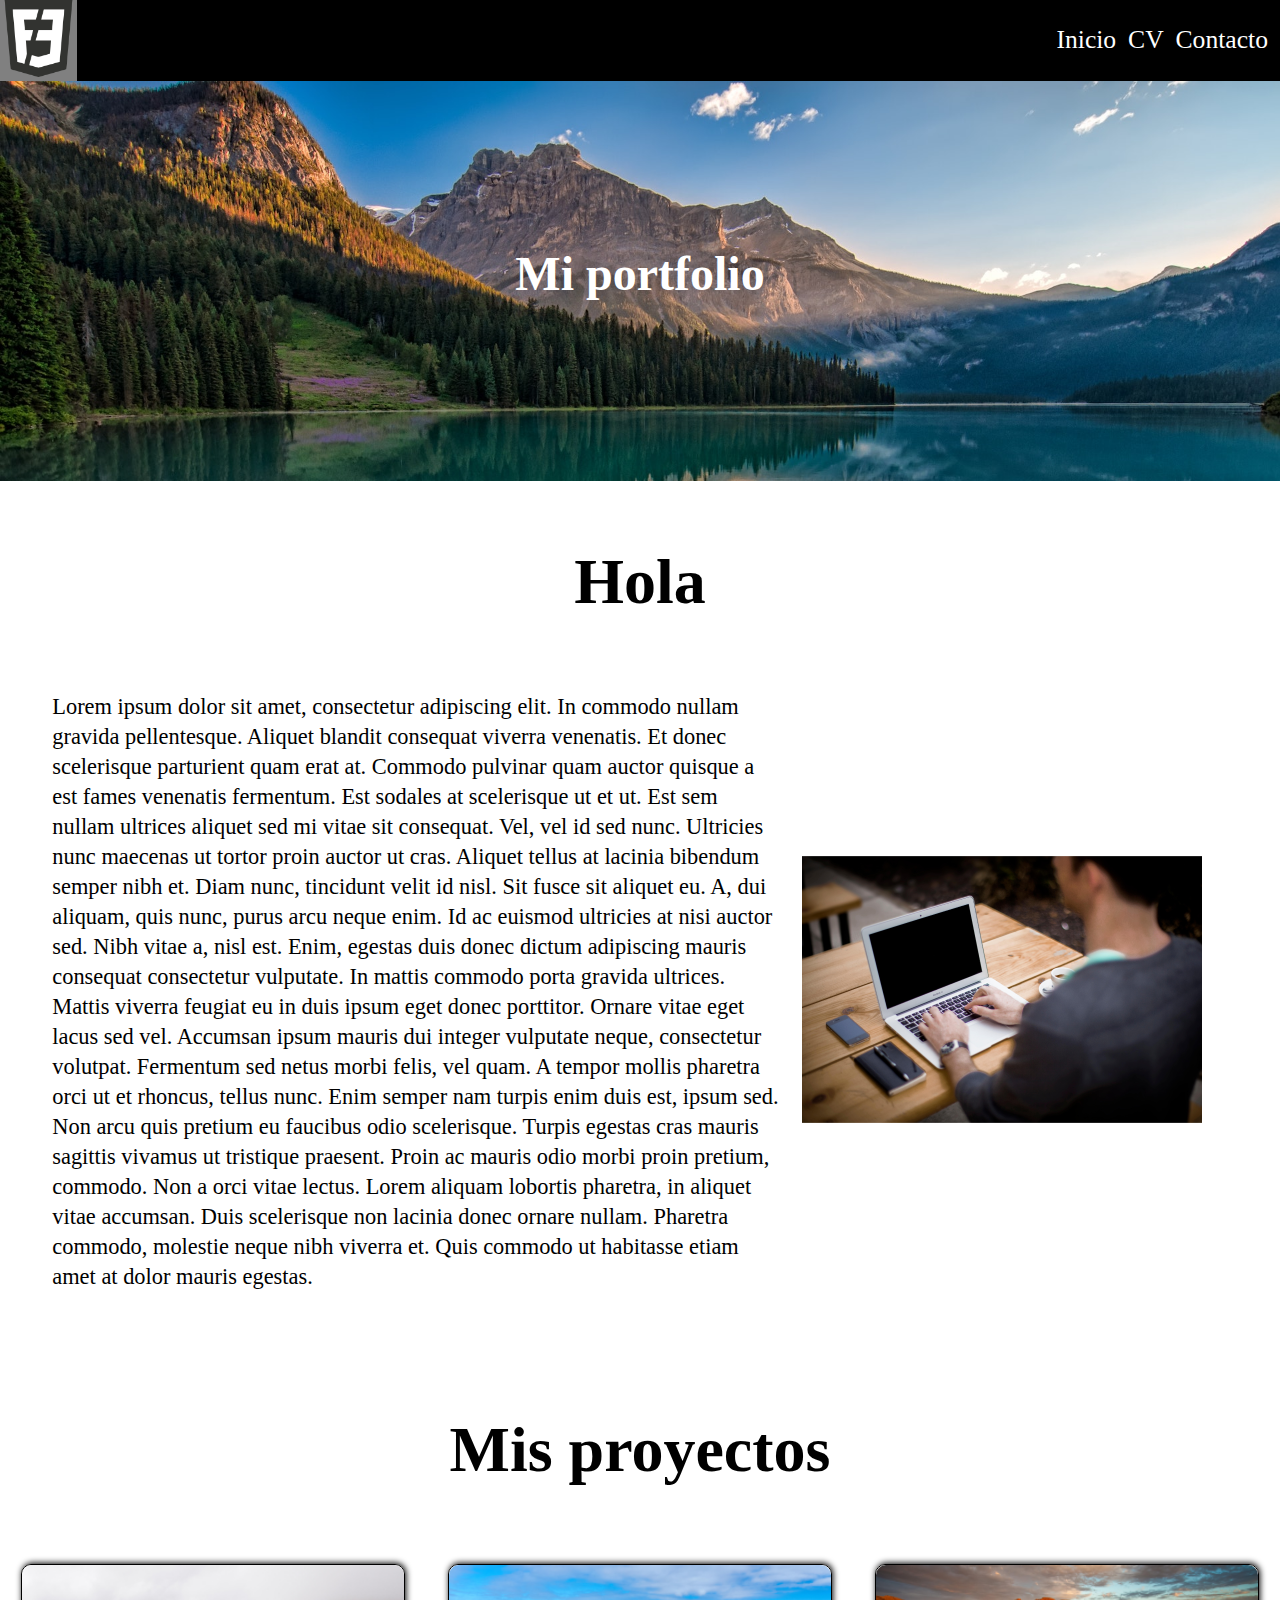
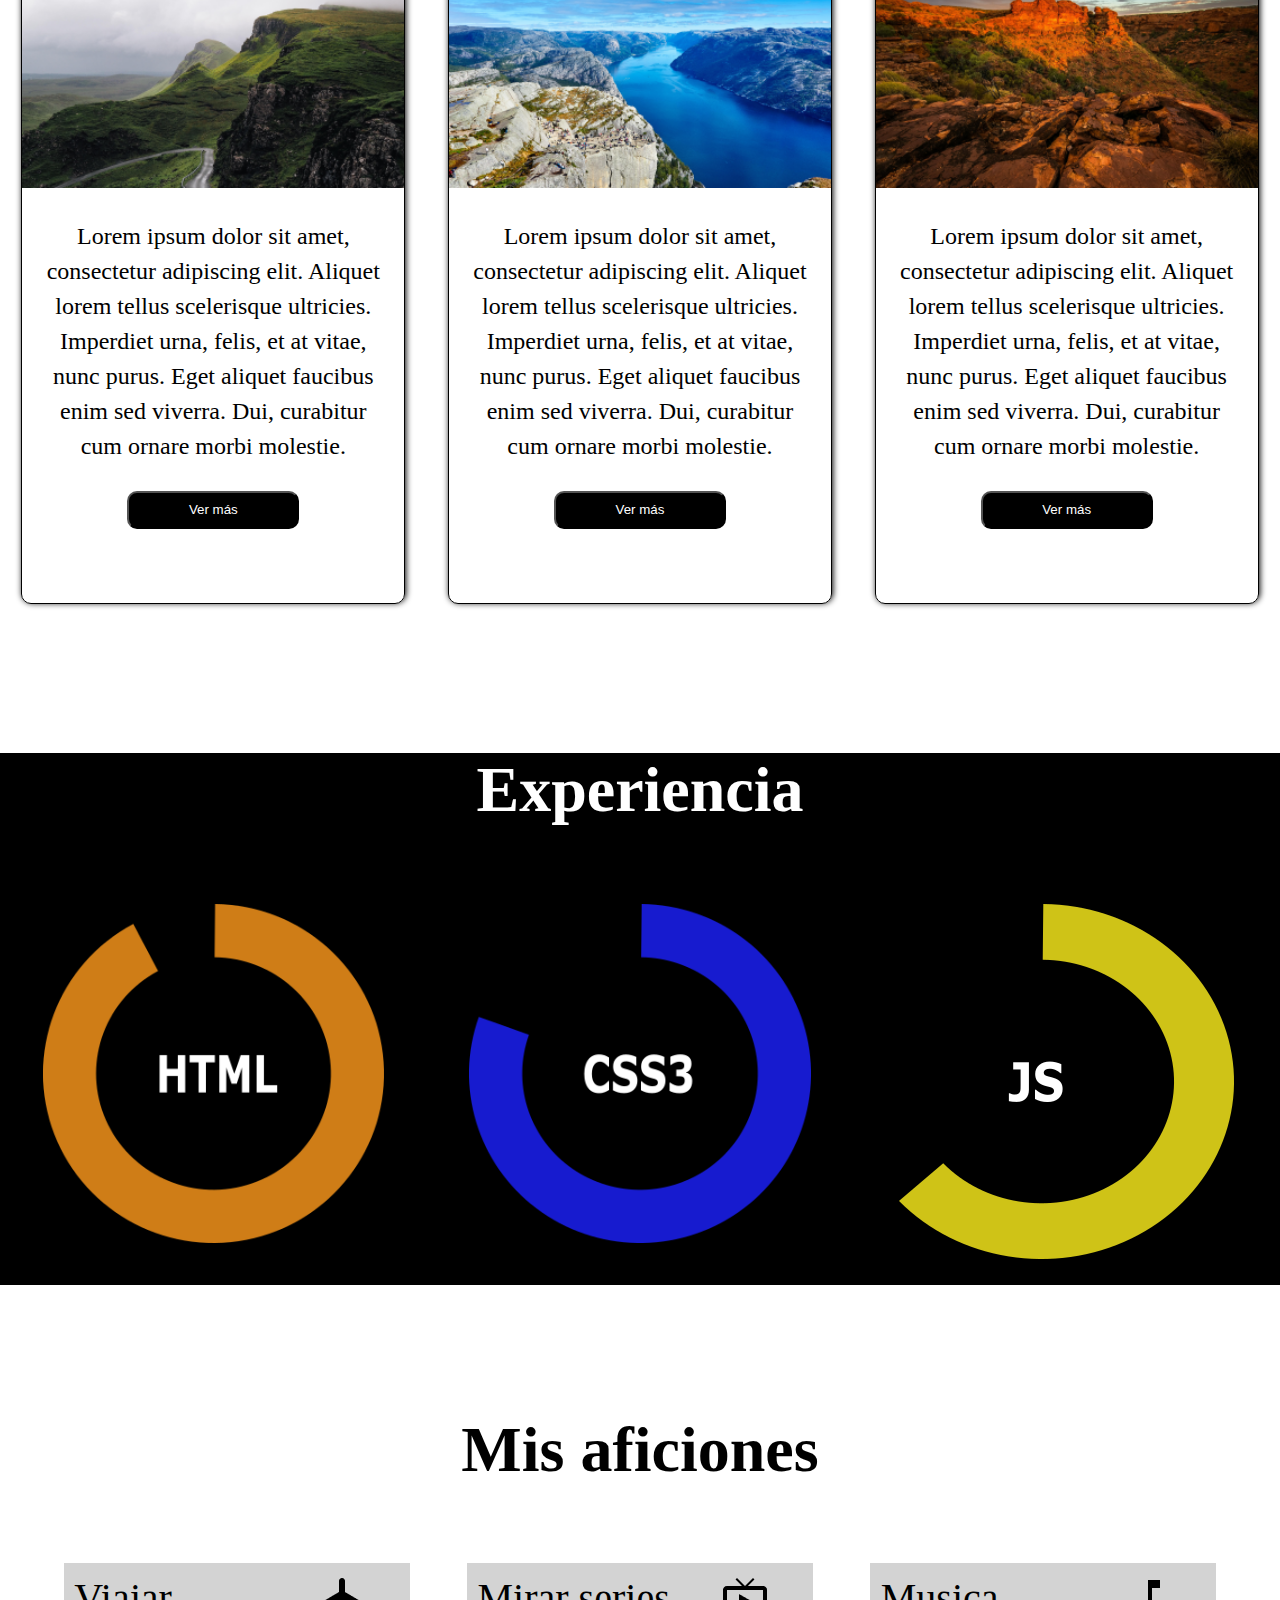
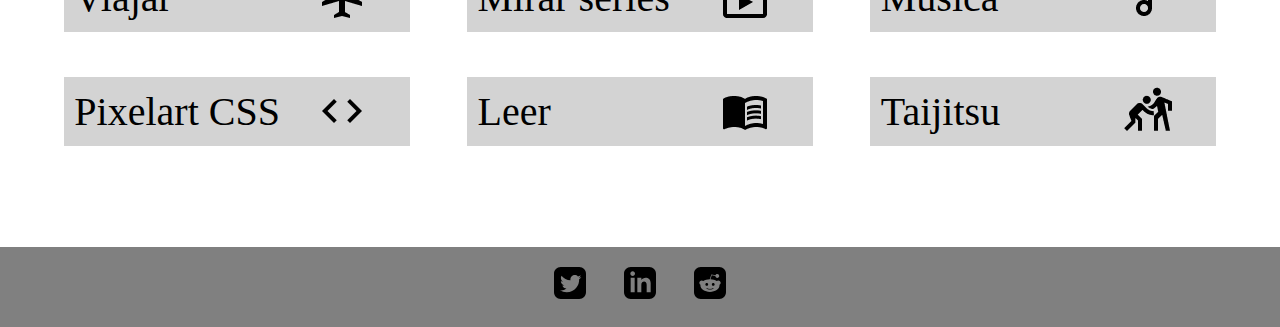
<file: PAC1 con CSS/CurriculumVitae/index.html>
<!DOCTYPE html>
<html lang="es">
  <head>
    <meta charset="UTF-8" />
    <meta http-equiv="X-UA-Compatible" content="IE=edge" />
    <meta name="viewport" content="width=device-width, initial-scale=1.0" />
    <link rel="stylesheet" href="./css/indexStyle.css" />
    <title>Index</title>
  </head>

  <body>
    <header>
      <section class="cabecera">
        <div class="logo">
          <img src="./img/pngwing.com.png" alt="Logo frontend developer" />
        </div>
        <div class="menu">
          <nav class="containerMenu">
            <ul class="listaMenu">
              <li><a href="#">Inicio</a></li>
              <li><a href="./cv.html">CV</a></li>
              <li><a href="./contacto.html">Contacto</a></li>
            </ul>
          </nav>
        </div>
      </section>
      <section class="titulo">
        <h1>Mi portfolio</h1>
      </section>
    </header>
    <main>
      <section class="saludo">
        <h2>Hola</h2>
        <div class="presentacion">
          <p>
            Lorem ipsum dolor sit amet, consectetur adipiscing elit. In commodo
            nullam gravida pellentesque. Aliquet blandit consequat viverra
            venenatis. Et donec scelerisque parturient quam erat at. Commodo
            pulvinar quam auctor quisque a est fames venenatis fermentum. Est
            sodales at scelerisque ut et ut. Est sem nullam ultrices aliquet sed
            mi vitae sit consequat. Vel, vel id sed nunc. Ultricies nunc
            maecenas ut tortor proin auctor ut cras. Aliquet tellus at lacinia
            bibendum semper nibh et. Diam nunc, tincidunt velit id nisl. Sit
            fusce sit aliquet eu. A, dui aliquam, quis nunc, purus arcu neque
            enim. Id ac euismod ultricies at nisi auctor sed. Nibh vitae a, nisl
            est. Enim, egestas duis donec dictum adipiscing mauris consequat
            consectetur vulputate. In mattis commodo porta gravida ultrices.
            <br />
            Mattis viverra feugiat eu in duis ipsum eget donec porttitor. Ornare
            vitae eget lacus sed vel. Accumsan ipsum mauris dui integer
            vulputate neque, consectetur volutpat. Fermentum sed netus morbi
            felis, vel quam. A tempor mollis pharetra orci ut et rhoncus, tellus
            nunc. Enim semper nam turpis enim duis est, ipsum sed. Non arcu quis
            pretium eu faucibus odio scelerisque. Turpis egestas cras mauris
            sagittis vivamus ut tristique praesent. Proin ac mauris odio morbi
            proin pretium, commodo. Non a orci vitae lectus. Lorem aliquam
            lobortis pharetra, in aliquet vitae accumsan. Duis scelerisque non
            lacinia donec ornare nullam. Pharetra commodo, molestie neque nibh
            viverra et. Quis commodo ut habitasse etiam amet at dolor mauris
            egestas.
          </p>
          <div>
            <img
              src="./img/foto 1.png"
              alt="Persona tecleando en un portatil"
            />
          </div>
        </div>
      </section>
      <section class="sectProyectos">
        <h2>Mis proyectos</h2>
        <section class="proyectos">
          <article class="proyectosArt">
            <img src="./img/pr1 1.png" alt="" />
            <p>
              Lorem ipsum dolor sit amet, consectetur adipiscing elit. Aliquet
              lorem tellus scelerisque ultricies. Imperdiet urna, felis, et at
              vitae, nunc purus. Eget aliquet faucibus enim sed viverra. Dui,
              curabitur cum ornare morbi molestie.
            </p>
            <button>Ver más</button>
          </article>
          <article class="proyectosArt">
            <img src="./img/pr1 1 (1).png" alt="" />
            <p>
              Lorem ipsum dolor sit amet, consectetur adipiscing elit. Aliquet
              lorem tellus scelerisque ultricies. Imperdiet urna, felis, et at
              vitae, nunc purus. Eget aliquet faucibus enim sed viverra. Dui,
              curabitur cum ornare morbi molestie.
            </p>
            <button>Ver más</button>
          </article>
          <article class="proyectosArt">
            <img src="./img/pr1 1 (2).png" alt="" />
            <p>
              Lorem ipsum dolor sit amet, consectetur adipiscing elit. Aliquet
              lorem tellus scelerisque ultricies. Imperdiet urna, felis, et at
              vitae, nunc purus. Eget aliquet faucibus enim sed viverra. Dui,
              curabitur cum ornare morbi molestie.
            </p>
            <button>Ver más</button>
          </article>
        </section>
      </section>
      <section class="containerExp">
        <h2>Experiencia</h2>
        <article class="experiencia">
          <div>
            <img src="./img/grafic_html5.png" alt="" />
          </div>

          <div>
            <img src="./img/grafic_css3.png" alt="" />
          </div>
          <div>
            <img src="./img/grafic_js.png" alt="" />
          </div>
        </article>
      </section>
      <section>
        <h2>Mis aficiones</h2>
        <section class="aficiones">
          <div>
            <p>Viajar</p>
            <img src="./img/Airplanemode active.png" alt="" />
          </div>
          <div>
            <p>Mirar series</p>
            <img src="./img/Live tv.png" alt="" />
          </div>
          <div>
            <p>Musica</p>
            <img src="./img/Music note.png" alt="" />
          </div>
          <div>
            <p>Pixelart CSS</p>
            <img src="./img/Code.png" alt="" />
          </div>
          <div>
            <p>Leer</p>
            <img src="./img/Menu book.png" alt="" />
          </div>
          <div>
            <p>Taijitsu</p>
            <img src="./img/Sports kabaddi.png" alt="" />
          </div>
        </section>
      </section>
    </main>

    <footer>
      <section class="sectionRRSS">
        <ul class="rrss">
          <li>
            <a href=""
              ><img src="./img/iconmonstr-twitter-3.svg" alt="Logo de twitter"
            /></a>
          </li>
          <li>
            <a href=""
              ><img
                src="./img/iconmonstr-linkedin-3.svg"
                alt="Logo de linkedin"
            /></a>
          </li>
          <li>
            <a href=""
              ><img src="./img/iconmonstr-reddit-3.svg" alt="Logo de reddit"
            /></a>
          </li>
        </ul>
      </section>
    </footer>
  </body>
</html>
</file>
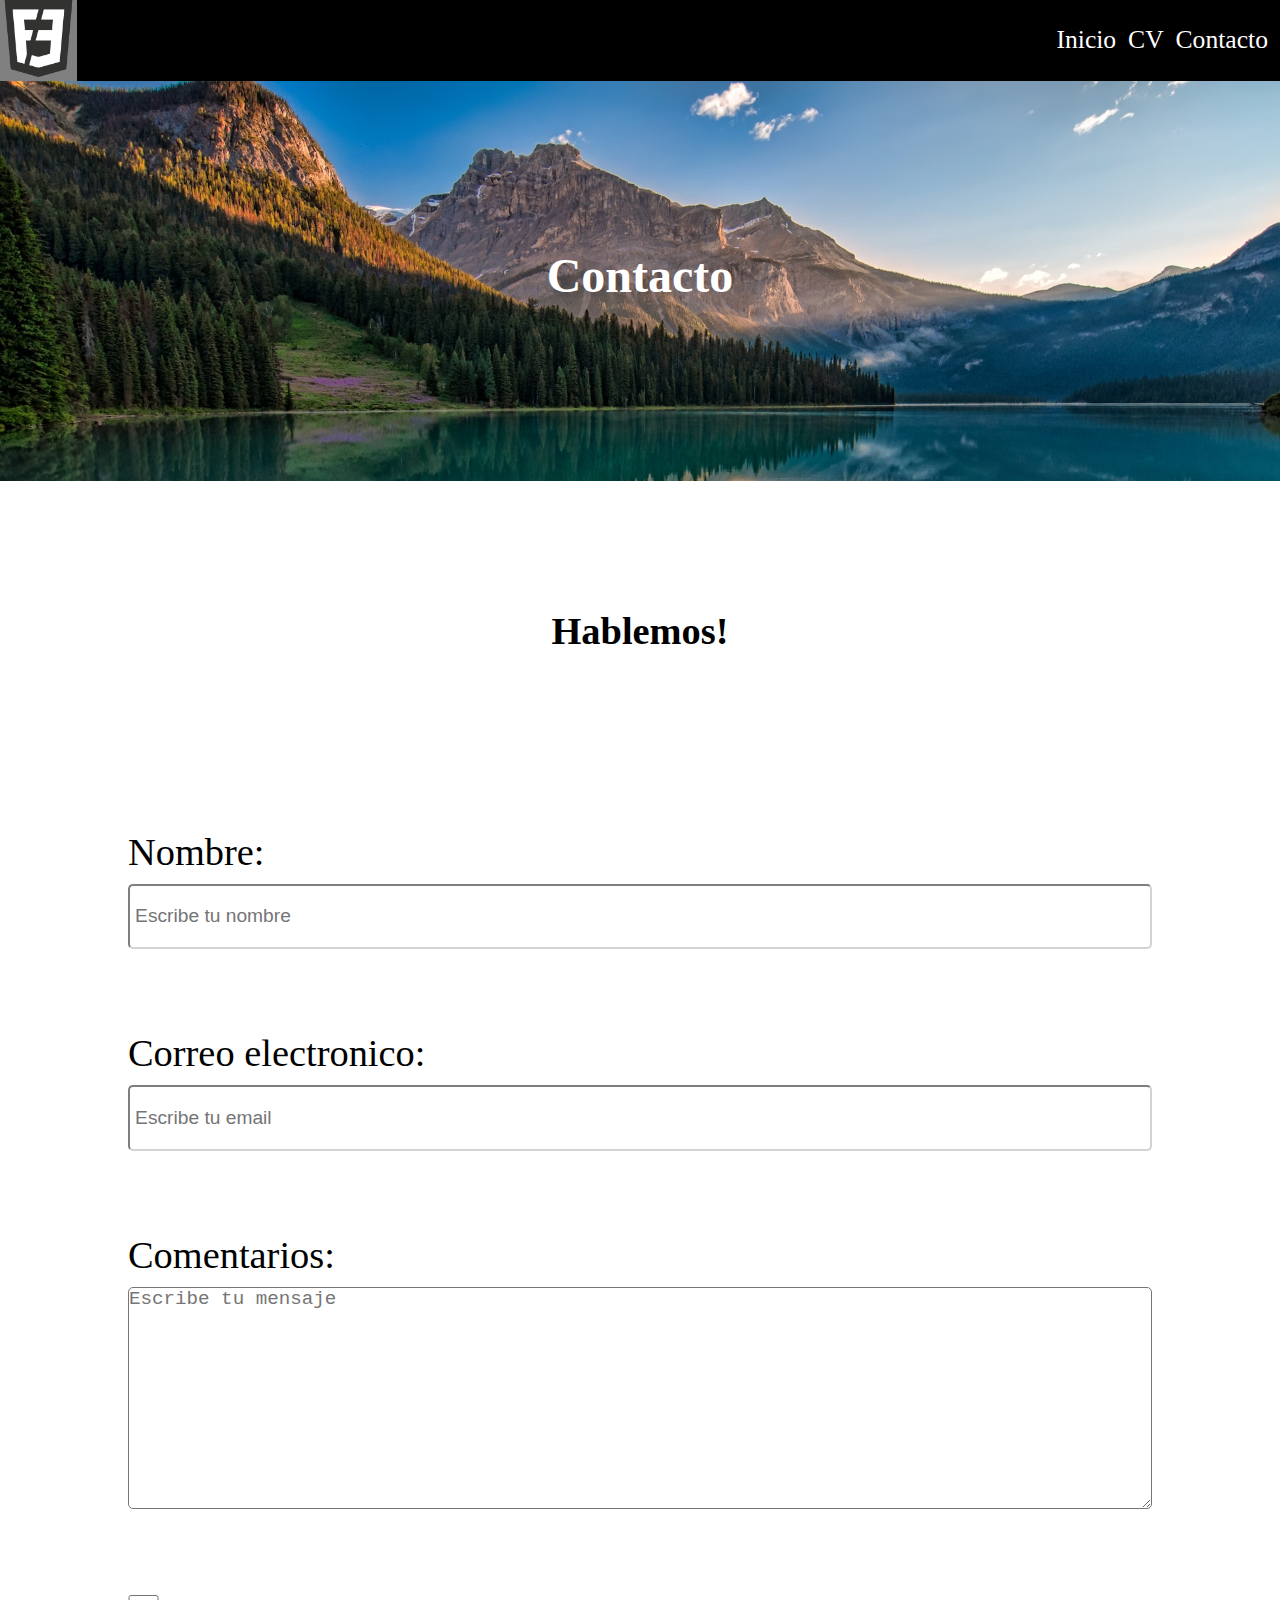
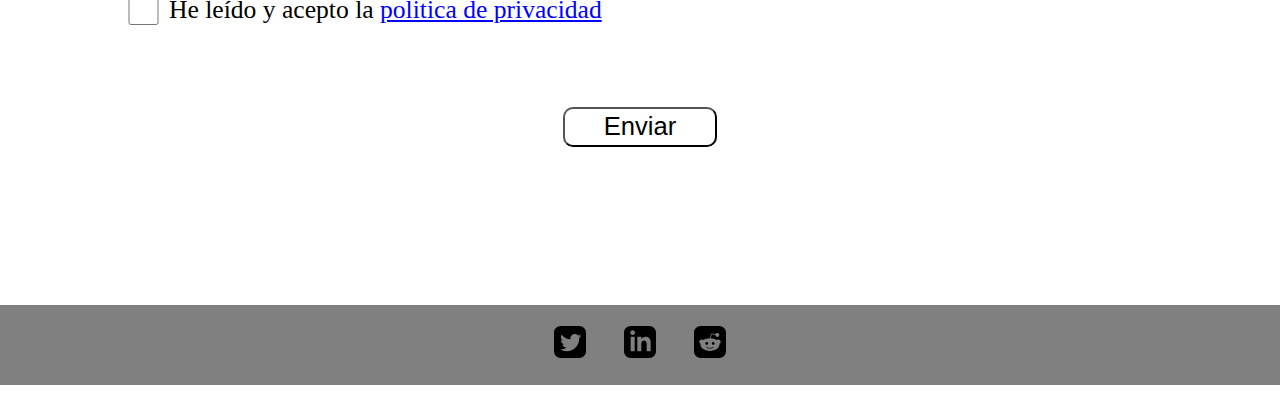
<file: PAC1 con CSS/CurriculumVitae/contacto.html>
<!DOCTYPE html>
<html lang="es">

<head>
    <meta charset="UTF-8">
    <meta http-equiv="X-UA-Compatible" content="IE=edge">
    <meta name="viewport" content="width=device-width, initial-scale=1.0">
    <link rel="stylesheet" href="./css/formStyle.css">
    <title>Contacto</title>
</head>

<body>
    <header>
        <section class="cabecera">
            <div class="logo">
                <img src="./img/pngwing.com.png"
                    alt="Logo frontend developer">

            </div>
            <div class="menu">
                <nav class="containerMenu">
                    <ul class="listaMenu">
                        <li><a href="./index.html">Inicio</a></li>
                        <li><a href="./cv.html">CV</a></li>
                        <li><a href="#">Contacto</a></li>
                    </ul>
                </nav>
            </div>



        </section>
        <section class="titulo">

            <h1> Contacto</h1>
        </section>
    </header>
    <main>

        <section class="sectionForm">
            <h2 class="titulo2">Hablemos!</h2> <br>
        <form class="formulario" action="" id="formContacto">
            <ul>
                <li>
                      <label class="label" for="nombre">Nombre:</label> <br>
            <input class="input" id="nombre" type="text" placeholder="Escribe tu nombre">
                </li>
              </li>
                <li>
                         <label class="label" for="mail">Correo electronico:</label>
            <input class="input" type="email" name="mail" id="mail" placeholder="Escribe tu email"> 
                </li>

                <li>
                 <label class="label" for="texto">Comentarios:</label>

                    <textarea class="textarea" name="texto" id="texto" cols="30" rows="10" placeholder="Escribe tu mensaje"></textarea>
                </li>
                <li class="liCheck">
            <input class="inputCheck" type="checkbox" name="check" id="check">

                    <label class="labelCheck" for="check">He leído y acepto la <a href="#">politica de privacidad</a> </label>
                </li>
                <li>
                  
            <input class="boton" type="submit" value="Enviar" form="formContacto">  
                </li>
            </ul>

        </form>
    </section>
</main>

    <footer>
        <section class="sectionRRSS">
            <ul class="rrss">
                <li><a href=""><img src="./img/iconmonstr-twitter-3.svg" alt="Logo de twitter"></a></li>
                <li><a href=""><img src="./img/iconmonstr-linkedin-3.svg" alt="Logo de linkedin"></a></li>
                <li><a href=""><img src="./img/iconmonstr-reddit-3.svg" alt="Logo de reddit"></a></li>
            </ul>
        </section>
    </footer>
</body>

</html>
</file>
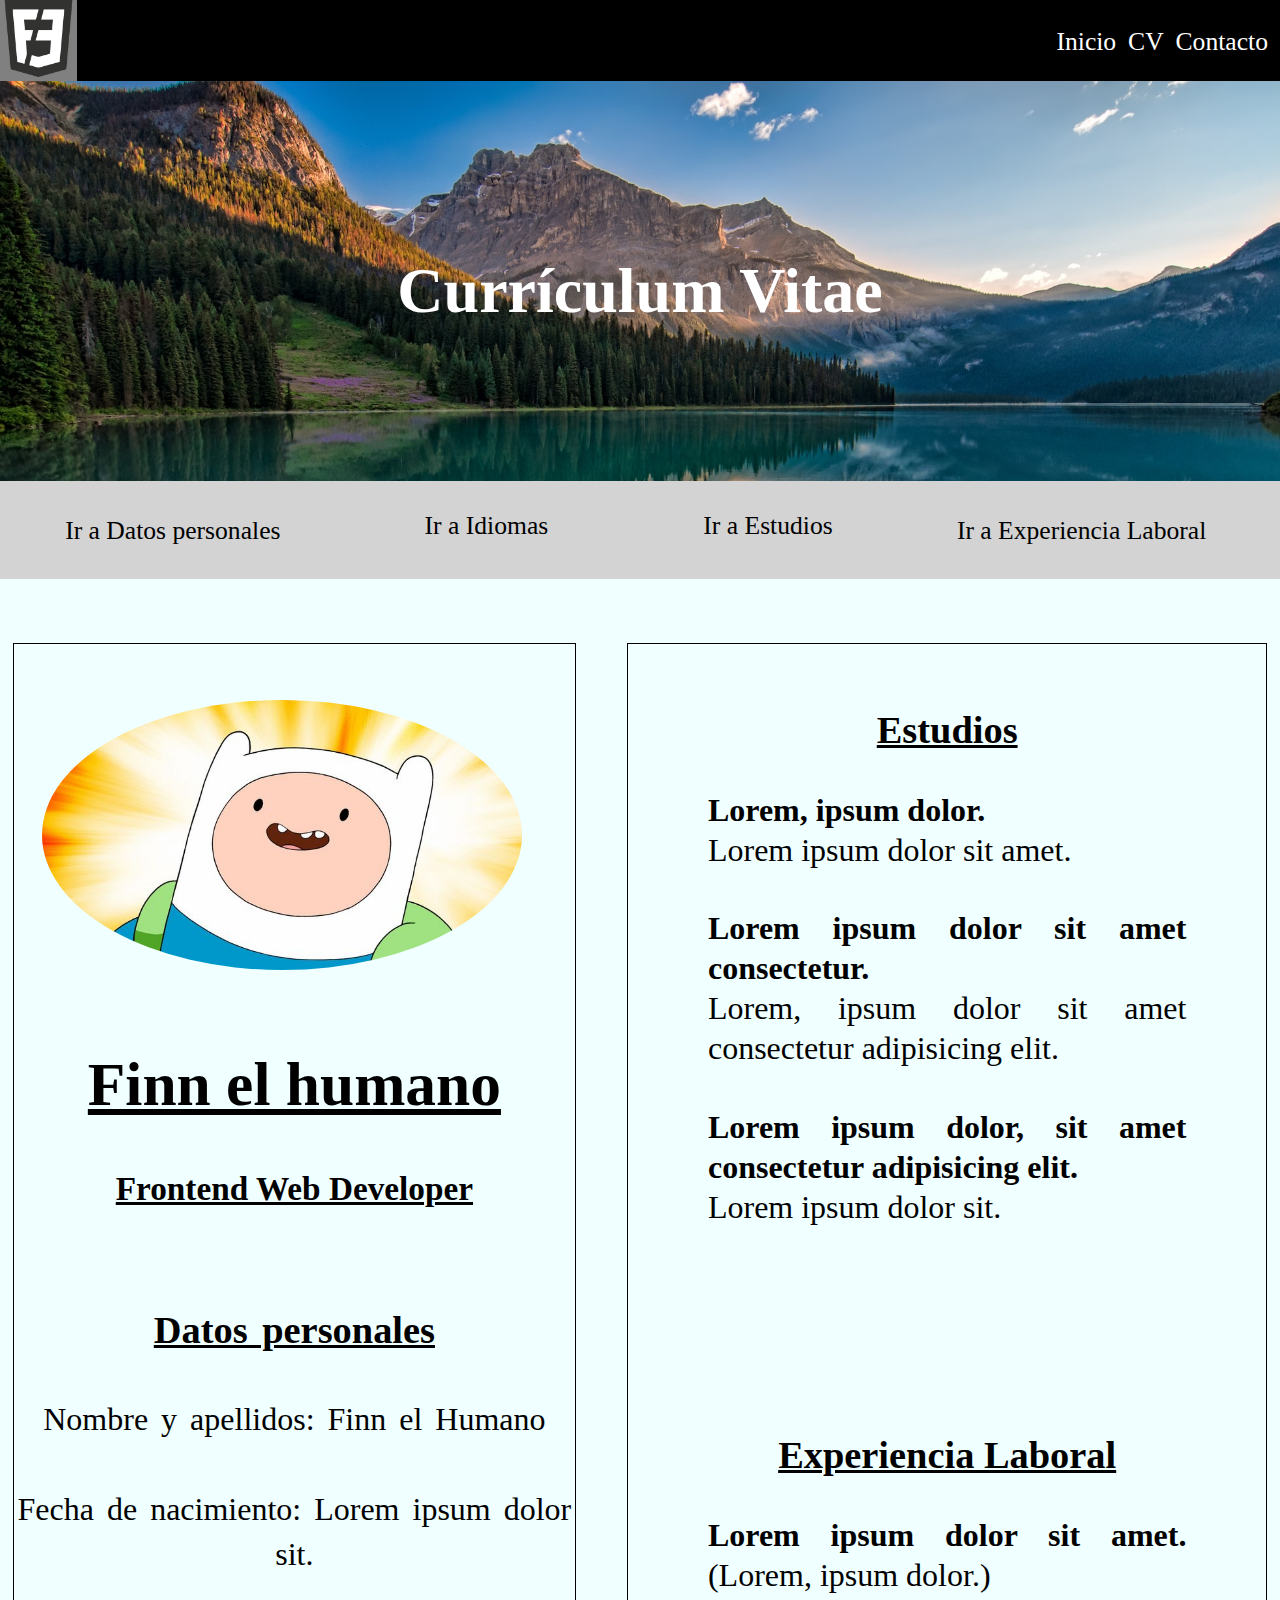
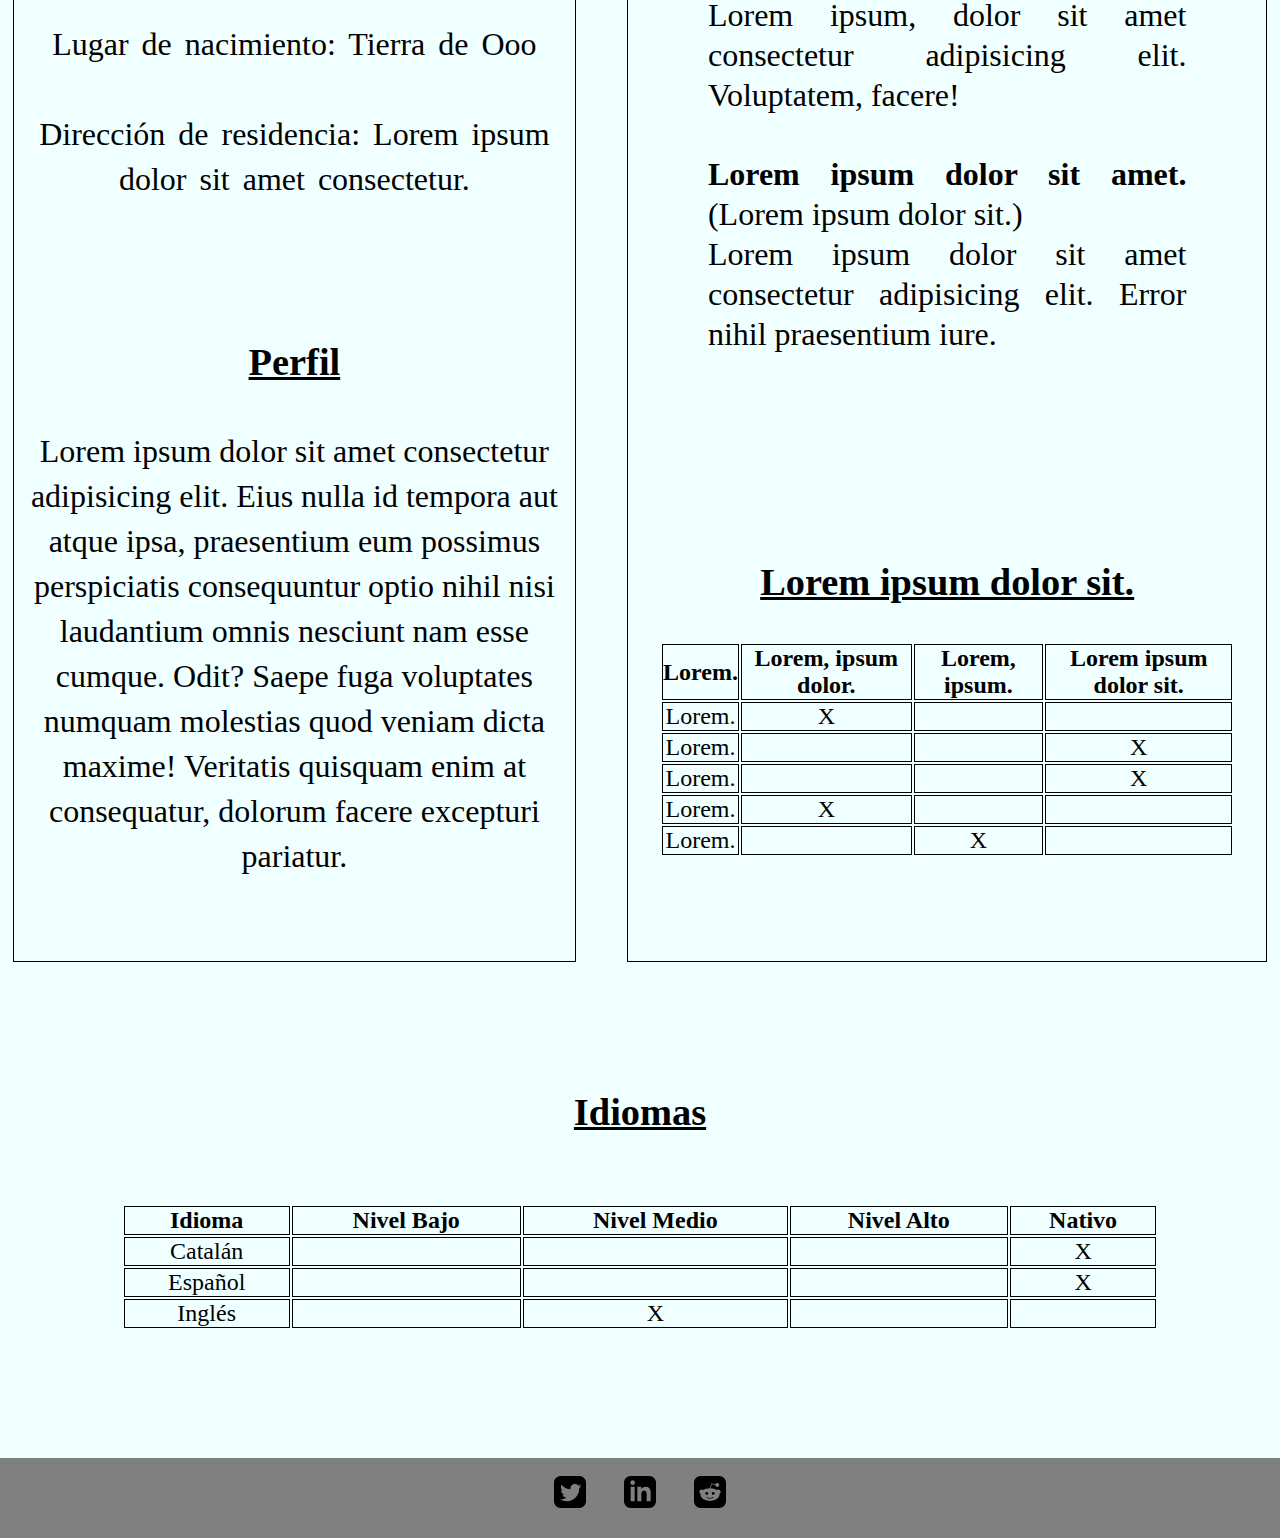
<file: PAC1 con CSS/CurriculumVitae/cv.html>
<!DOCTYPE html>
<html lang="es">
  <head>
    <meta charset="UTF-8" />
    <meta http-equiv="X-UA-Compatible" content="IE=edge" />
    <meta name="viewport" content="width=device-width, initial-scale=1.0" />
    <link rel="stylesheet" href="./css/cvStyle.css" />
    <title>Currículum Vitae</title>
  </head>

  <body>
    <header>
      <section class="cabecera">
        <div class="logo">
          <img src="./img/pngwing.com.png" alt="Logo frontend developer" />
        </div>
        <div class="menu">
          <nav class="containerMenu">
            <ul class="listaMenu">
              <li><a href="./index.html">Inicio</a></li>
              <li><a href="#">CV</a></li>
              <li><a href="./contacto.html">Contacto</a></li>
            </ul>
          </nav>
        </div>
      </section>
      <section class="tituloH">
        <h1>Currículum Vitae</h1>
      </section>
    </header>
    <main>
      <ul class="navCV">
        <li><a href="#datos">Ir a Datos personales</a></li>
        <li><a href="#idiomas">Ir a Idiomas</a></li>
        <li><a href="#estudios">Ir a Estudios</a></li>
        <li><a href="#laboral">Ir a Experiencia Laboral</a></li>
      </ul>

      <section class="container">
        <section class="datosPerfil">
          <section class="titulo">
            <div>
              <img src="./img/Finn.jpg" alt="" />
            </div>

            <article class="tituloInfo">
              <h2>Finn el humano</h2>
              <h3>Frontend Web Developer</h3>
            </article>
          </section>
          <div class="dtPersonales">
            <h2 id="datos">Datos personales</h2>

            <p>Nombre y apellidos: Finn el Humano</p>
            <p>Fecha de nacimiento: Lorem ipsum dolor sit.</p>
            <p>Lugar de nacimiento: Tierra de Ooo</p>
            <p>
              Dirección de residencia: Lorem ipsum dolor sit amet consectetur.
            </p>
          </div>

          <div>
            <h2>Perfil</h2>
            <p>
              Lorem ipsum dolor sit amet consectetur adipisicing elit. Eius
              nulla id tempora aut atque ipsa, praesentium eum possimus
              perspiciatis consequuntur optio nihil nisi laudantium omnis
              nesciunt nam esse cumque. Odit? Saepe fuga voluptates numquam
              molestias quod veniam dicta maxime! Veritatis quisquam enim at
              consequatur, dolorum facere excepturi pariatur.
            </p>
          </div>
        </section>

        <section class="datosPerfil">
          <div class="estudio">
            <h2 id="estudios">Estudios</h2>
            <ul>
              <li>
                <strong>Lorem, ipsum dolor.</strong> <br />
                Lorem ipsum dolor sit amet.
              </li>
              <li>
                <strong>Lorem ipsum dolor sit amet consectetur.</strong> <br />
                Lorem, ipsum dolor sit amet consectetur adipisicing elit.
              </li>
              <li>
                <strong
                  >Lorem ipsum dolor, sit amet consectetur adipisicing
                  elit.</strong
                >
                <br />
                Lorem ipsum dolor sit.
              </li>
            </ul>
          </div>

          <div class="trabajo">
            <h2 id="laboral">Experiencia Laboral</h2>
            <ul>
              <li>
                <strong>Lorem ipsum dolor sit amet.</strong> (Lorem, ipsum
                dolor.) <br />
                Lorem ipsum, dolor sit amet consectetur adipisicing elit.
                Voluptatem, facere!
              </li>
              <li>
                <strong>Lorem ipsum dolor sit amet.</strong> (Lorem ipsum dolor
                sit.) <br />
                Lorem ipsum dolor sit amet consectetur adipisicing elit. Error
                nihil praesentium iure.
              </li>
            </ul>
          </div>
          <div class="lenguajes">
            <h2>Lorem ipsum dolor sit.</h2>
            <table>
              <thead>
                <th>Lorem.</th>
                <th>Lorem, ipsum dolor.</th>
                <th>Lorem, ipsum.</th>
                <th>Lorem ipsum dolor sit.</th>
              </thead>
              <tbody>
                <tr>
                  <td>Lorem.</td>
                  <td>X</td>
                  <td></td>
                  <td></td>
                </tr>
                <tr>
                  <td>Lorem.</td>
                  <td></td>
                  <td></td>
                  <td>X</td>
                </tr>
                <tr>
                  <td>Lorem.</td>
                  <td></td>
                  <td></td>
                  <td>X</td>
                </tr>
                <tr>
                  <td>Lorem.</td>
                  <td>X</td>
                  <td></td>
                  <td></td>
                </tr>
                <tr>
                  <td>Lorem.</td>
                  <td></td>
                  <td>X</td>
                  <td></td>
                </tr>
              </tbody>
            </table>
          </div>
        </section>
      </section>

      <section>
        <h2 id="idiomas">Idiomas</h2>
        <table>
          <thead>
            <th>Idioma</th>
            <th>Nivel Bajo</th>
            <th>Nivel Medio</th>
            <th>Nivel Alto</th>
            <th>Nativo</th>
          </thead>
          <tbody>
            <tr>
              <td>Catalán</td>
              <td></td>
              <td></td>
              <td></td>
              <td>X</td>
            </tr>
            <tr>
              <td>Español</td>
              <td></td>
              <td></td>
              <td></td>
              <td>X</td>
            </tr>
            <tr>
              <td>Inglés</td>
              <td></td>
              <td>X</td>
              <td></td>
              <td></td>
            </tr>
          </tbody>
        </table>
      </section>
    </main>
    <footer>
      <section class="sectionRRSS">
        <ul class="rrss">
          <li>
            <a href=""
              ><img src="./img/iconmonstr-twitter-3.svg" alt="Logo de twitter"
            /></a>
          </li>
          <li>
            <a href=""
              ><img
                src="./img/iconmonstr-linkedin-3.svg"
                alt="Logo de linkedin"
            /></a>
          </li>
          <li>
            <a href=""
              ><img src="./img/iconmonstr-reddit-3.svg" alt="Logo de reddit"
            /></a>
          </li>
        </ul>
      </section>
    </footer>
  </body>
</html>
</file>
<file: PAC1 con CSS/CurriculumVitae/css/indexStyle.css>
* {
  list-style: none;
  box-sizing: border-box;
  margin: 0;
  padding: 0;
}
a {
  color: white;
  text-decoration: none;
  font-size: 2vw;
}
h1,
h2 {
  text-align: center;
  margin-bottom: 6%;
  font-size: 5vw;
}

/* header */
header {
  margin-bottom: 5%;
}
.logo {
  width: 6%;
  background-color: grey;
}
.logo > img {
  width: 100%;
}
.menu {
  width: 94%;
  background-color: black;
}
.containerMenu {
  height: 100%;
  padding-right: 1%;
}
.listaMenu {
  display: flex;
  justify-content: flex-end;
  gap: 1%;
  height: 100%;
  align-items: center;
}
.cabecera {
  display: flex;
}

.titulo {
  background-image: url(../img/pexels-james-wheeler-1619317.jpg);
  height: 25rem;
  place-content: center;
  display: grid;
  background-repeat: no-repeat;
  background-size: cover;
}
h1 {
  color: white;
  font-size: 3rem;
}

/* footer  */
footer {
  height: 5rem;
  background-color: grey;
  margin-top: 6%;
}
.rrss {
  display: flex;
  justify-content: center;
  gap: 3%;
  height: 100%;
  align-items: center;
}
.sectionRRSS {
  height: 100%;
}
.rrss img {
  width: 2rem;
}

/* aficiones */
.aficiones {
  display: grid;
  grid-template-columns: repeat(1, 1fr);
  width: 55%;
  margin: 0 auto;
}
.aficiones > div {
  display: grid;
  grid-template-columns: 65% 20%;
  margin-bottom: 10%;
  background-color: lightgray;
  justify-items: center;
  align-items: center;
}

.aficiones p {
  font-size: 3.5vw;
}

/* saludo  */
.saludo {
  margin-bottom: 10%;
}
.presentacion {
  display: flex;
  justify-content: space-evenly;
  align-items: center;
  flex-direction: column;
}
.presentacion p {
  width: 90%;
  font-size: 1rem;
  line-height: 30px;
}
.presentacion img {
  display: none;
}

/* experiencia */
.containerExp {
  background-color: black;
  margin-bottom: 10%;
}
.containerExp > h2 {
  color: white;
}
.experiencia {
  display: grid;
  grid-template-columns: repeat(1, 1fr);
  justify-items: center;
}

.experiencia div {
  margin-bottom: 5%;
  max-width: 50%;
}
.experiencia img {
  width: 100%;
}

/* proyectos */
.sectProyectos {
  margin-bottom: 10%;
}
.proyectos {
  display: grid;
  grid-template-columns: repeat(1, 1fr);
  justify-items: center;
  gap: 0%;
}
.proyectosArt img {
  width: 100%;
  border-radius: 10px 10px 0 0;
}
.proyectosArt p {
  width: 90%;
  margin: 1rem auto;
  font-size: 1.5rem;
  line-height: 30px;
}
.proyectosArt {
  width: 60%;
  border: 1px solid black;
  border-radius: 10px;
  box-shadow: 1px -1px 6px black;
  height: 28rem;
  margin-bottom: 5%;
  height: 35rem;
}
.proyectosArt button {
  background-color: black;
  color: white;
  width: 45%;
  padding: 2.5%;
  border-radius: 10px;
  margin: 0 auto;
  display: block;
}

/* main  */
main {
  display: grid;
}
body {
  display: grid;
}

@media only screen and (min-width: 768px) {
  * {
    list-style: none;
    box-sizing: border-box;
    margin: 0;
    padding: 0;
  }
  a {
    color: white;
    text-decoration: none;
  }

  /* header */

  .logo {
    width: 6%;
    background-color: grey;
  }
  .logo > img {
    width: 100%;
  }
  .menu {
    width: 94%;
    background-color: black;
  }
  .containerMenu {
    height: 100%;
    padding-right: 1%;
  }
  .listaMenu {
    display: flex;
    justify-content: flex-end;
    gap: 1%;
    height: 100%;
    align-items: center;
  }
  .cabecera {
    display: flex;
  }

  .titulo {
    background-image: url(../img/pexels-james-wheeler-1619317.jpg);
    height: 25rem;
    place-content: center;
    display: grid;
  }
  h1 {
    color: white;
    font-size: 3rem;
  }

  /* footer  */
  footer {
    height: 5rem;
    background-color: grey;
    margin-top: 6%;
  }
  .rrss {
    display: flex;
    justify-content: center;
    gap: 3%;
    height: 100%;
    align-items: center;
  }
  .sectionRRSS {
    height: 100%;
  }
  .rrss img {
    width: 2rem;
  }

  /* aficiones */
  .aficiones {
    display: grid;
    grid-template-columns: repeat(2, 1fr);
    width: 75%;
    margin: 0 auto;
    gap: 5%;
  }
  .aficiones > div {
    display: grid;
    grid-template-columns: 65% 30%;
  }

  /* saludo  */
  .saludo {
    width: 95%;
    margin: 0 auto;
  }
  .presentacion {
    display: flex;
    justify-content: space-evenly;
    align-items: center;
    margin-bottom: 10%;
  }
  .presentacion p {
    width: 100%;
    font-size: 1.2rem;
  }
  .presentacion img {
    display: none;
  }

  /* experiencia */
  .containerExp {
    background-color: black;
  }
  .containerExp > h2 {
    color: white;
  }
  .experiencia {
    display: grid;
    grid-template-columns: repeat(3, 1fr);
    justify-items: center;
  }
  .experiencia div {
    max-width: 80%;
  }
  /* proyectos */
  .proyectos {
    display: grid;
    grid-template-columns: repeat(3, 1fr);
    width: 100%;
  }
  .proyectosArt img {
    width: 100%;
    border-radius: 10px 10px 0 0;
    height: 35%;
    object-fit: fill;
  }
  .proyectosArt p {
    width: 90%;
    margin: 7% auto;
    text-align: center;
    font-size: 1.3rem;
    line-height: 25px;
  }
  .proyectosArt {
    width: 90%;
    border: 1px solid black;
    border-radius: 10px;
    box-shadow: 1px -1px 6px black;
  }
  .proyectosArt button {
    background-color: black;
    color: white;
    width: 45%;
    padding: 2.5%;
    border-radius: 10px;
    margin: 0 auto;
    display: block;
  }

  /* main  */
  main {
    display: grid;
  }
  body {
    display: grid;
  }
}

@media only screen and (min-width: 1200px) {
  .presentacion img {
    display: inline-block;
  }

  /* aficiones */
  .aficiones {
    display: grid;
    margin: 0 auto;
    gap: 5%;
    grid-template-columns: repeat(3, 1fr);
    width: 90%;
  }
  .aficiones > div {
    display: grid;
    grid-template-columns: 75% 25%;
    justify-items: start;
    padding: 3%;
  }
  .aficiones p {
    font-size: 2.5rem;
  }

  /* saludo  */
  .saludo {
    width: 95%;
    margin: 0 auto;
  }
  .presentacion {
    display: grid;
    align-items: center;
    grid-template-columns: 60% 35%;
  }
  .presentacion p {
    width: 100%;
    font-size: 1.4rem;
  }

  /* experiencia */
  .containerExp {
    background-color: black;
  }
  .containerExp > h2 {
    color: white;
  }
  .experiencia {
    display: grid;
    grid-template-columns: repeat(3, 1fr);
    justify-items: center;
  }

  /* proyectos */
  .proyectos {
    display: grid;
    grid-template-columns: repeat(3, 1fr);
    width: 100%;
  }
  .proyectosArt img {
    width: 100%;
    border-radius: 10px 10px 0 0;
    height: 35%;
    object-fit: fill;
  }
  .proyectosArt p {
    width: 90%;
    margin: 7% auto;
    text-align: center;
    font-size: 1.5rem;
    line-height: 35px;
  }
  .proyectosArt {
    width: 90%;
    border: 1px solid black;
    border-radius: 10px;
    box-shadow: 1px -1px 6px black;
    height: 40rem;
  }
  .proyectosArt button {
    background-color: black;
    color: white;
    width: 45%;
    padding: 2.5%;
    border-radius: 10px;
    margin: 0 auto;
    display: block;
  }
}
</file>
<file: PAC1 con CSS/CurriculumVitae/css/formStyle.css>
* {
  list-style: none;
  box-sizing: border-box;
  margin: 0;
  padding: 0;
}
body {
  display: grid;
}
a {
  color: white;
  text-decoration: none;
  font-size: 2vw;
}
h1,
h2 {
  text-align: center;
  margin-bottom: 6%;
}

/* header */
header {
  margin-bottom: 5%;
}
.logo {
  width: 6%;
  background-color: grey;
}
.logo > img {
  width: 100%;
}
.menu {
  width: 94%;
  background-color: black;
}
.containerMenu {
  height: 100%;
  padding-right: 1%;
}
.listaMenu {
  display: flex;
  justify-content: flex-end;
  gap: 1%;
  height: 100%;
  align-items: center;
}
.cabecera {
  display: flex;
}

.titulo {
  background-image: url(../img/pexels-james-wheeler-1619317.jpg);
  height: 25rem;
  place-content: center;
  display: grid;
  background-repeat: no-repeat;
  background-size: cover;
}
h1 {
  color: white;
  font-size: 3rem;
}

/* footer  */
footer {
  height: 5rem;
  background-color: grey;
  margin-top: 6%;
  width: 100%;
}
.rrss {
  display: flex;
  justify-content: center;
  gap: 3%;
  height: 100%;
  align-items: center;
}
.sectionRRSS {
  height: 100%;
}
.rrss img {
  width: 2rem;
}

/* form  */
.sectionForm {
  width: 100%;
  margin: 5% auto 5% auto;
}
.titulo2 {
  text-align: center;
  font-size: 3vw;
}
.formulario {
  margin-left: auto;
  margin-right: auto;
  width: 80%;
}
.formulario li {
  margin: 8% 0;
}
.label {
  font-size: 3vw;
}
.labelCheck > a {
  color: blue;
  text-decoration: underline;
  font-size: 2vw;
}
.input {
  width: 100%;
  height: 1rem;
  padding: 3% 0px 3% 0.5%;
  margin-top: 1%;
  border-radius: 5px;
  border-color: lightgrey;
  font-size: 1.5vw;
}
.textarea {
  width: 100%;
  margin-top: 1%;
  border-radius: 5px;
  font-size: 1.5vw;
}
.inputCheck {
  width: 3%;
  border-radius: 5px;
}
.boton {
  width: 15%;
  height: 2.5rem;
  background: white;
  border-radius: 10px;
  font-size: 2vw;
  display: block;
  margin: 5% auto 5% auto;
  min-width: 85px;
}
.liCheck {
  display: flex;
  gap: 1%;
}
.labelCheck {
  font-size: 2vw;
}
</file>
<file: PAC1 con CSS/CurriculumVitae/css/cvStyle.css>
* {
  list-style: none;
  box-sizing: border-box;
  margin: 0;
  padding: 0;
}
ul li,
p {
  text-align: justify;
  line-height: 35px;
  font-size: 2.5vw;
}
p {
  text-align: center;
  line-height: 35px;
}
body {
  /* gap: 6%; */
  display: grid;
}
a {
  color: white;
  text-decoration: none;
}
h1,
h2,
h3 {
  margin-top: 10%;
  text-align: center;
  margin-bottom: 6%;
  color: black;
  margin-top: 10%;
  font-size: 3vw;
  text-decoration: underline;
}

/* header */
header {
  background-color: honeydew;
}
.logo {
  width: 6%;
  background-color: grey;
}
.logo > img {
  width: 100%;
}
.menu {
  width: 94%;
  background-color: black;
}
.containerMenu {
  height: 100%;
  padding-right: 1%;
}
.listaMenu {
  display: flex;
  justify-content: flex-end;
  gap: 1%;
  height: 100%;
  align-items: center;
}
.listaMenu a {
  color: white;
}
.cabecera {
  display: flex;
}

.tituloH {
  background-image: url(../img/pexels-james-wheeler-1619317.jpg);
  height: 15rem;
  place-content: center;
  background-repeat: no-repeat;
  background-size: cover;
  display: grid;
}
.tituloH h1 {
  text-decoration: none;
}
.titulo {
  display: grid;
  gap: 2%;
}

.titulo img {
  width: 95%;
  border-radius: 60%;
}
h1 {
  color: white;
  font-size: 5vw;
}
.tituloInfo h2 {
  font-size: 4.8vw;
}
.tituloInfo > h3 {
  font-size: 2.6vw;
}

/* footer  */
footer {
  height: 5rem;
  background-color: grey;
  width: 100%;
}
.rrss {
  display: flex;
  justify-content: center;
  gap: 3%;
  height: 100%;
  align-items: center;
}
.sectionRRSS {
  height: 100%;
}
.rrss img {
  width: 2rem;
}

/* main  */
main {
  margin: 0 auto;
  background-color: azure;
}

li a {
  color: black;
  font-size: 2vw;
}
.navCV {
  display: grid;
  grid-template-columns: 27% 22% 22% 27%;
  background: lightgrey;
  width: 100%;
  text-align: center;
}
.navCV li {
  text-align: center;
}
main section {
  width: 90%;
  margin: 10% auto;
}

.dtPersonales {
  font-size: 1.3rem;
  word-spacing: 5px;
}
/* idiomas */
th,
tr,
td {
  border: 1px solid black;
  text-align: center;
}
table {
  width: 90%;
  margin: 0 auto;
  font-size: 1.5rem;
}

@media only screen and (min-width: 768px) {
  .datosPerfil {
    display: grid;
    border: 1px solid black;
    height: 100%;
    width: 100%;
  }
  table {
    margin: 0 auto;
  }
  main section {
    width: 90%;
    margin: 10% auto;
  }

  .container {
    display: grid;
    grid-template-columns: 44% 50%;
    align-items: center;
    margin: 5% 1%;
    width: 100%;
    gap: 4%;
  }

  .trabajo ul {
    width: 75%;
    margin: 0 auto;
  }
  .estudio ul {
    width: 75%;
    margin: 0 auto;
  }
  .titulo {
    margin-bottom: 0%;
  }
  ul li,
  p {
    text-align: justify;
    line-height: 40px;
    font-size: 2.5vw;
    margin: 8% 0;
  }
  p {
    text-align: center;
    line-height: 45px;
  }
  .listaMenu li {
    text-align: justify;
    line-height: 40px;
    font-size: 2.5vw;
    margin: 0;
  }
  .tituloH {
    height: 20rem;
  }
}
@media only screen and (min-width: 992px) {
  .tituloH {
    height: 25rem;
  }
}
</file>
